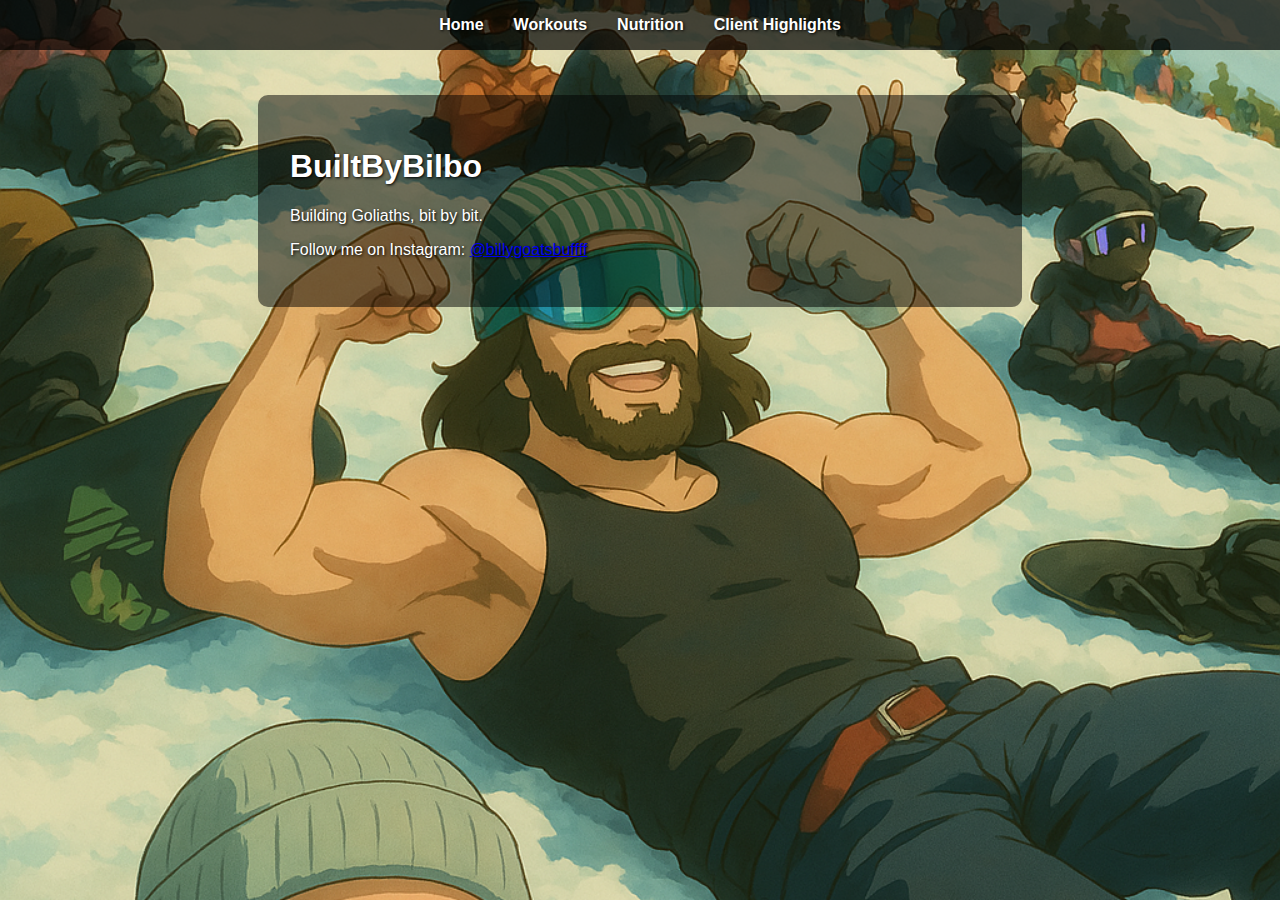
<file: index.html>
<!DOCTYPE html>
<html lang="en">
<head><meta charset="UTF-8" /><meta name="viewport" content="width=device-width, initial-scale=1.0"/>
<title>BuiltByBilbo</title><link rel="stylesheet" href="style.css" /></head>
<body>
  <div class="nav">
    <a href="index.html">Home</a><a href="workouts.html">Workouts</a><a href="nutrition.html">Nutrition</a><a href="clients.html">Client Highlights</a>
  </div>
  <div class="content">
    <h1>BuiltByBilbo</h1><p>Building Goliaths, bit by bit.</p>
    <p>Follow me on Instagram: <a href="https://instagram.com/billygoatsbuffff" target="_blank">@billygoatsbuffff</a></p>
  </div>
</body></html>
</file>
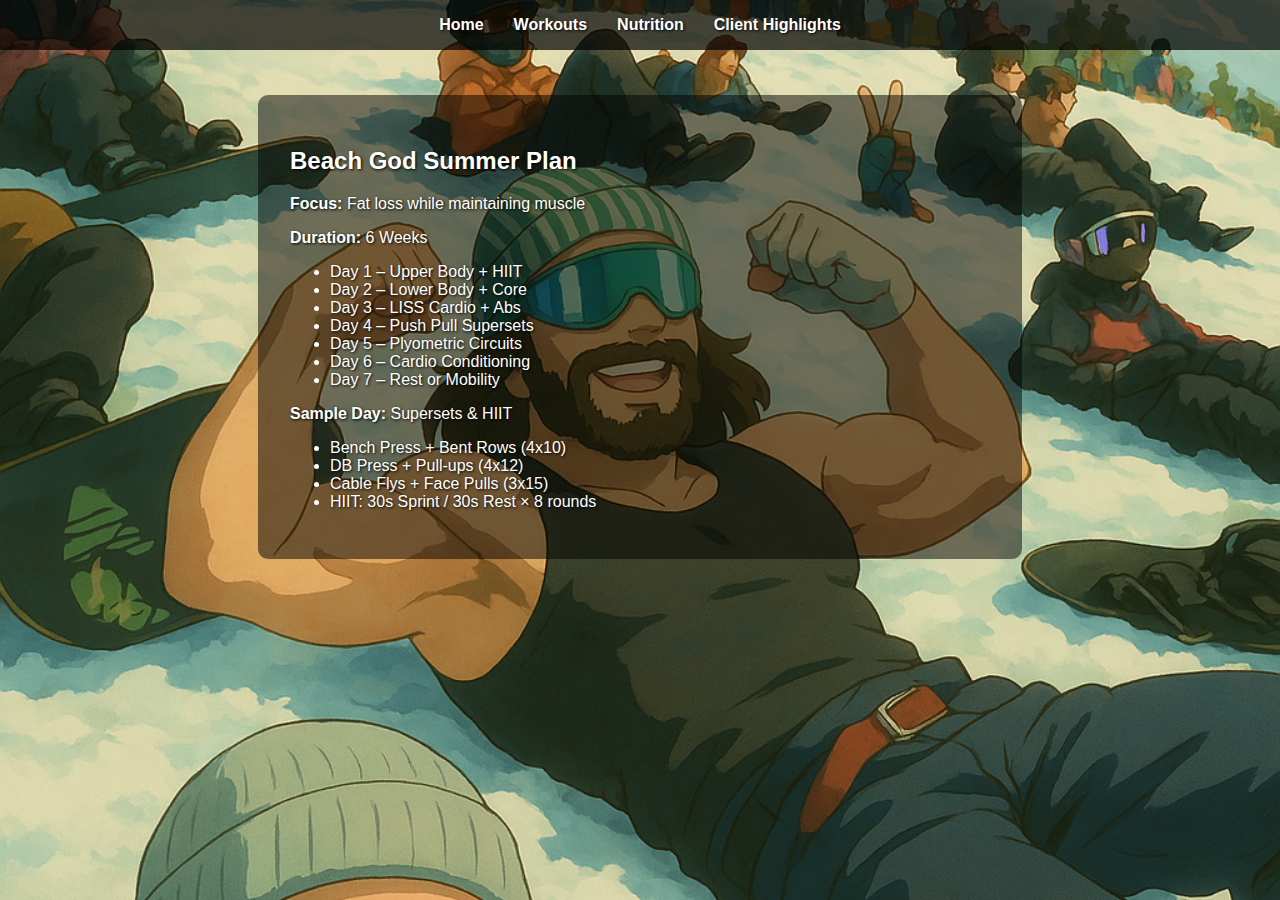
<file: beach-god.html>
<!DOCTYPE html>
<html lang="en">
<head><meta charset="UTF-8" /><meta name="viewport" content="width=device-width, initial-scale=1.0"/>
<title>Beach God Summer Plan | BuiltByBilbo</title><link rel="stylesheet" href="style.css" /></head>
<body>
<div class="nav">
  <a href="index.html">Home</a><a href="workouts.html">Workouts</a><a href="nutrition.html">Nutrition</a><a href="clients.html">Client Highlights</a>
</div>
<div class="content">
  <h2>Beach God Summer Plan</h2>
  <p><strong>Focus:</strong> Fat loss while maintaining muscle</p>
  <p><strong>Duration:</strong> 6 Weeks</p>
  <ul>
    <li>Day 1 – Upper Body + HIIT</li>
    <li>Day 2 – Lower Body + Core</li>
    <li>Day 3 – LISS Cardio + Abs</li>
    <li>Day 4 – Push Pull Supersets</li>
    <li>Day 5 – Plyometric Circuits</li>
    <li>Day 6 – Cardio Conditioning</li>
    <li>Day 7 – Rest or Mobility</li>
  </ul>
  <p><strong>Sample Day:</strong> Supersets & HIIT</p>
  <ul>
    <li>Bench Press + Bent Rows (4x10)</li>
    <li>DB Press + Pull-ups (4x12)</li>
    <li>Cable Flys + Face Pulls (3x15)</li>
    <li>HIIT: 30s Sprint / 30s Rest × 8 rounds</li>
  </ul>
</div>
</body></html>
</file>
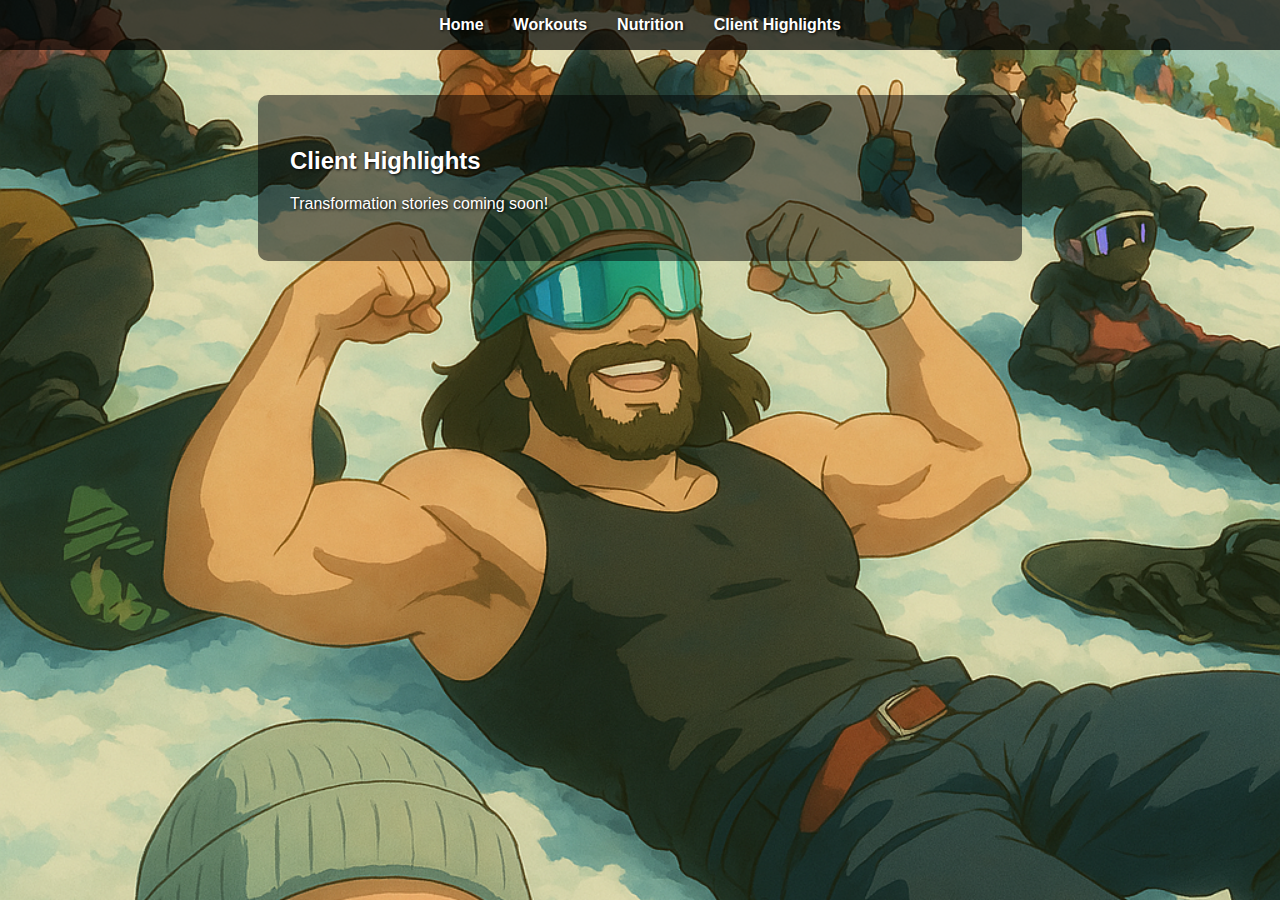
<file: clients.html>
<!DOCTYPE html>
<html lang="en">
<head><meta charset="UTF-8" /><meta name="viewport" content="width=device-width, initial-scale=1.0"/>
<title>Client Highlights | BuiltByBilbo</title><link rel="stylesheet" href="style.css" /></head>
<body>
  <div class="nav">
    <a href="index.html">Home</a><a href="workouts.html">Workouts</a><a href="nutrition.html">Nutrition</a><a href="clients.html">Client Highlights</a>
  </div>
  <div class="content"><h2>Client Highlights</h2><p>Transformation stories coming soon!</p></div>
</body></html>
</file>
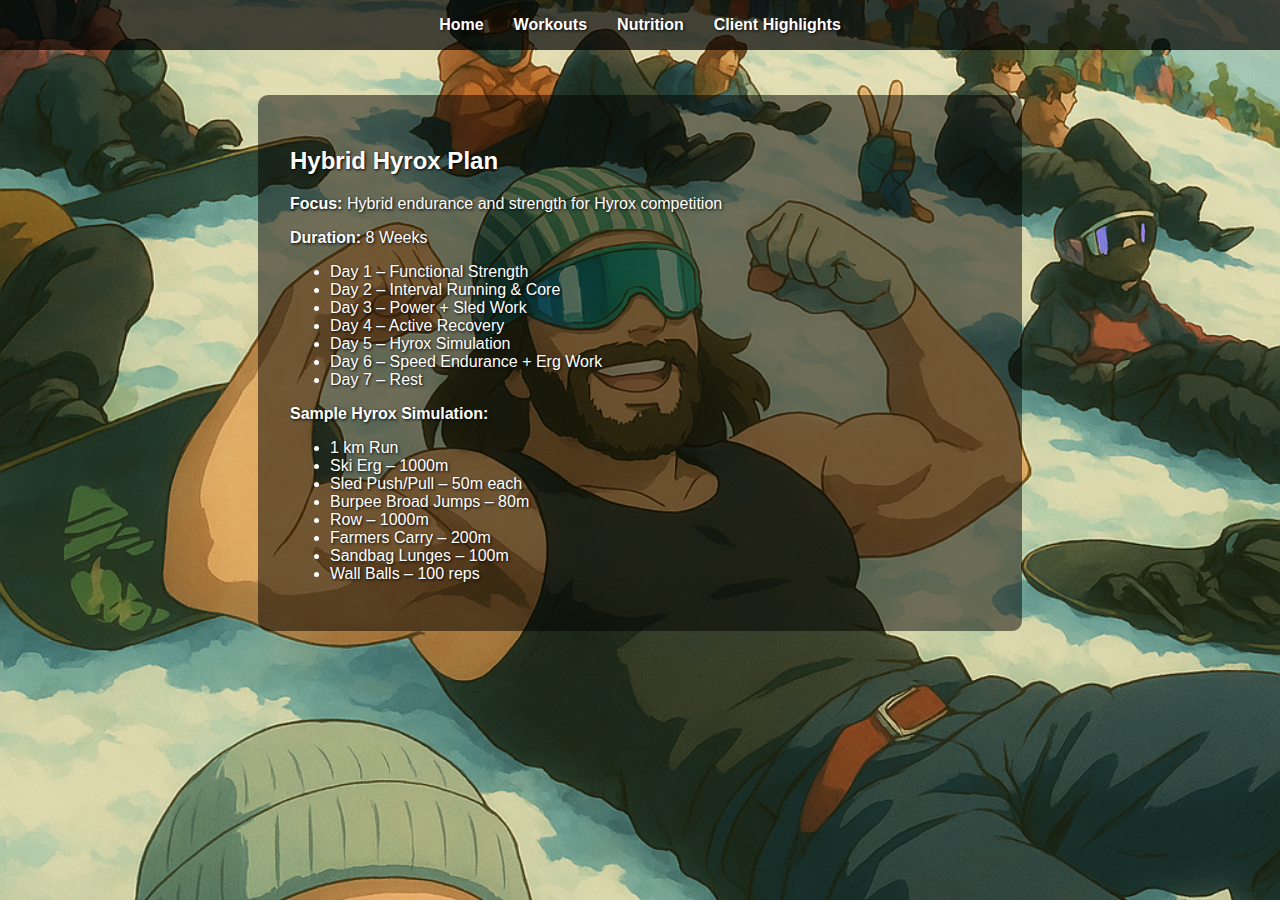
<file: hybrid-hyrox.html>
<!DOCTYPE html>
<html lang="en">
<head><meta charset="UTF-8" /><meta name="viewport" content="width=device-width, initial-scale=1.0"/>
<title>Hybrid Hyrox Plan | BuiltByBilbo</title><link rel="stylesheet" href="style.css" /></head>
<body>
<div class="nav">
  <a href="index.html">Home</a><a href="workouts.html">Workouts</a><a href="nutrition.html">Nutrition</a><a href="clients.html">Client Highlights</a>
</div>
<div class="content">
  <h2>Hybrid Hyrox Plan</h2>
  <p><strong>Focus:</strong> Hybrid endurance and strength for Hyrox competition</p>
  <p><strong>Duration:</strong> 8 Weeks</p>
  <ul>
    <li>Day 1 – Functional Strength</li>
    <li>Day 2 – Interval Running & Core</li>
    <li>Day 3 – Power + Sled Work</li>
    <li>Day 4 – Active Recovery</li>
    <li>Day 5 – Hyrox Simulation</li>
    <li>Day 6 – Speed Endurance + Erg Work</li>
    <li>Day 7 – Rest</li>
  </ul>
  <p><strong>Sample Hyrox Simulation:</strong></p>
  <ul>
    <li>1 km Run</li>
    <li>Ski Erg – 1000m</li>
    <li>Sled Push/Pull – 50m each</li>
    <li>Burpee Broad Jumps – 80m</li>
    <li>Row – 1000m</li>
    <li>Farmers Carry – 200m</li>
    <li>Sandbag Lunges – 100m</li>
    <li>Wall Balls – 100 reps</li>
  </ul>
</div>
</body></html>
</file>
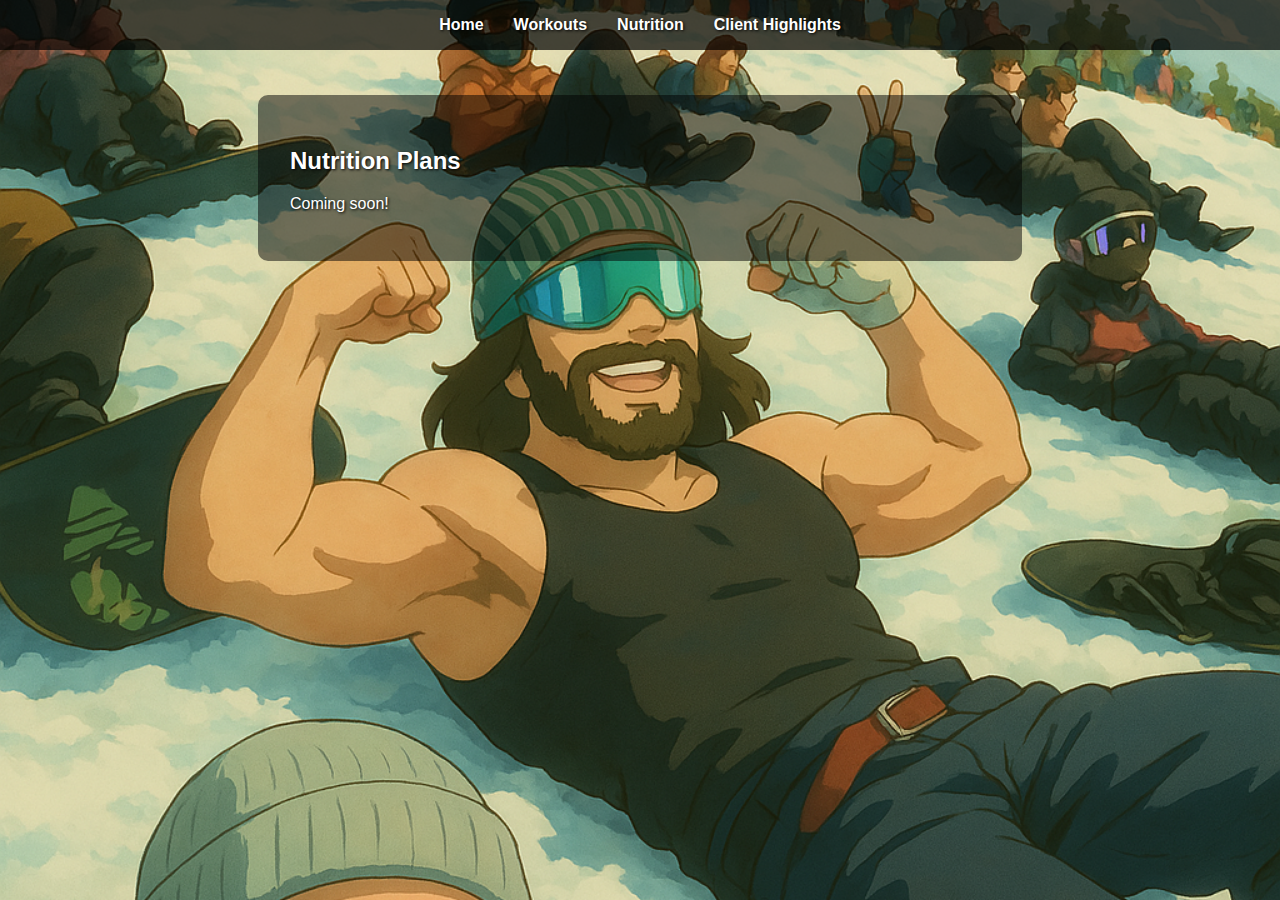
<file: nutrition.html>
<!DOCTYPE html>
<html lang="en">
<head><meta charset="UTF-8" /><meta name="viewport" content="width=device-width, initial-scale=1.0"/>
<title>Nutrition | BuiltByBilbo</title><link rel="stylesheet" href="style.css" /></head>
<body>
  <div class="nav">
    <a href="index.html">Home</a><a href="workouts.html">Workouts</a><a href="nutrition.html">Nutrition</a><a href="clients.html">Client Highlights</a>
  </div>
  <div class="content"><h2>Nutrition Plans</h2><p>Coming soon!</p></div>
</body></html>
</file>
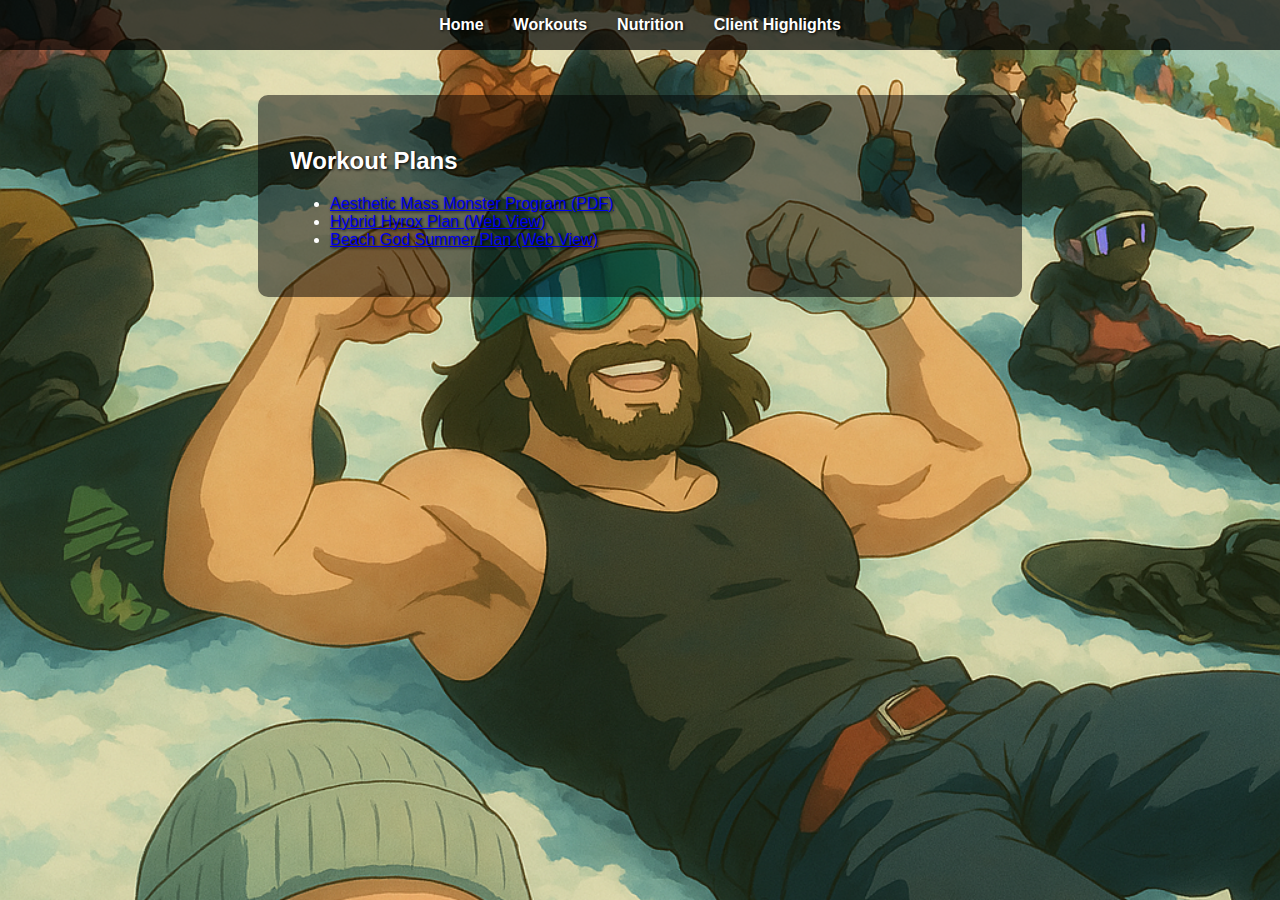
<file: workouts.html>
<!DOCTYPE html>
<html lang="en">
<head><meta charset="UTF-8" /><meta name="viewport" content="width=device-width, initial-scale=1.0"/>
<title>Workout Plans | BuiltByBilbo</title><link rel="stylesheet" href="style.css" /></head>
<body>
  <div class="nav">
    <a href="index.html">Home</a><a href="workouts.html">Workouts</a><a href="nutrition.html">Nutrition</a><a href="clients.html">Client Highlights</a>
  </div>
  <div class="content">
    <h2>Workout Plans</h2>
    <ul>
      <li><a href="Aesthetic_Mass_Monster_Program.pdf" target="_blank">Aesthetic Mass Monster Program (PDF)</a></li>
      <li><a href="hybrid-hyrox.html">Hybrid Hyrox Plan (Web View)</a></li>
      <li><a href="beach-god.html">Beach God Summer Plan (Web View)</a></li>
    </ul>
  </div>
</body></html>
</file>
<file: style.css>
body {
  margin: 0;
  font-family: Arial, sans-serif;
  background: url('background.png') no-repeat center center fixed;
  background-size: cover;
  color: white;
  text-shadow: 1px 1px 3px black;
}
.nav {
  background-color: rgba(0, 0, 0, 0.7);
  padding: 1em;
  text-align: center;
}
.nav a {
  color: white;
  margin: 0 15px;
  text-decoration: none;
  font-weight: bold;
}
.content {
  padding: 2em;
  background-color: rgba(0, 0, 0, 0.5);
  max-width: 700px;
  margin: 5vh auto;
  border-radius: 10px;
}
</file>
